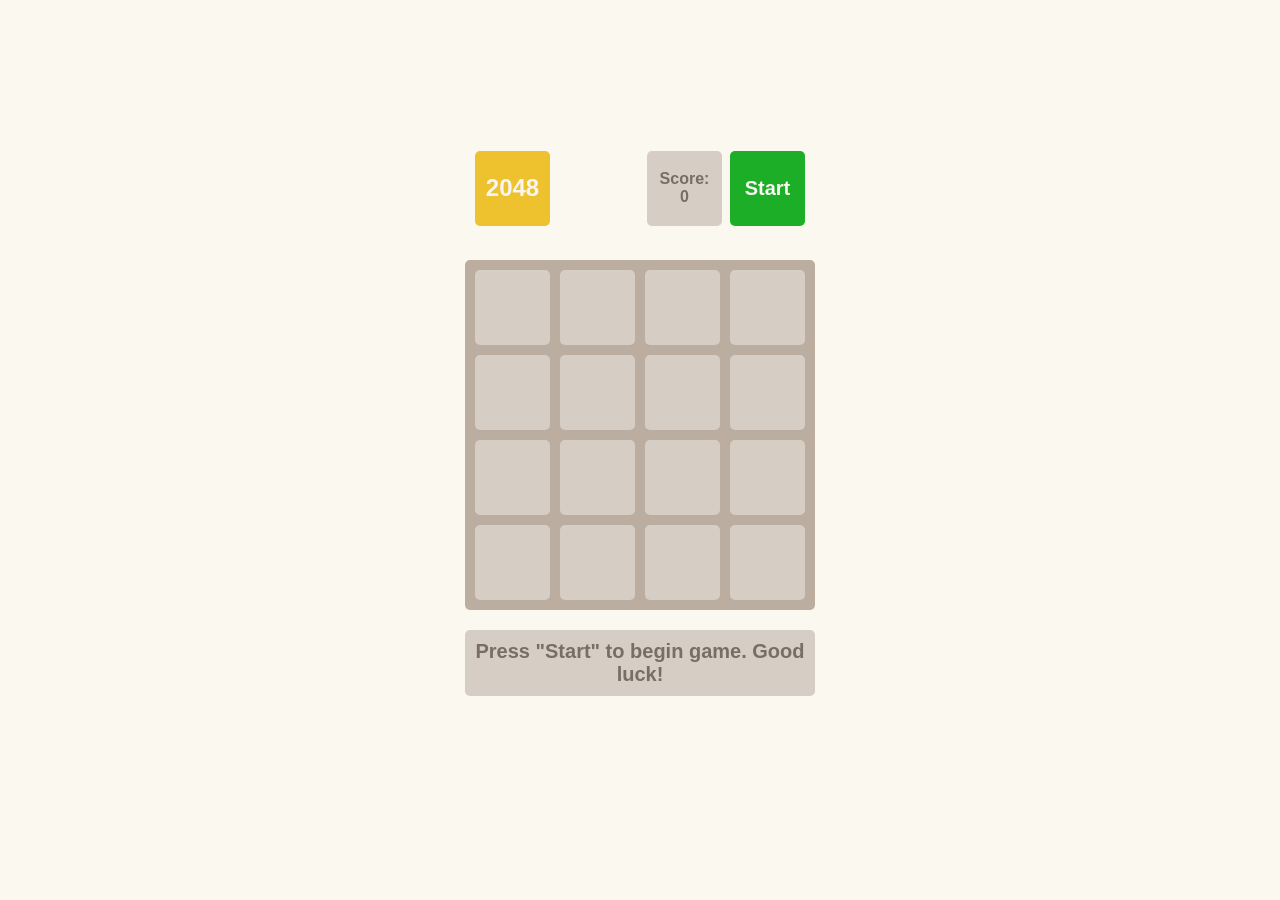
<file: index.html>
<!doctype html><html lang="en"><head><meta charset="utf-8"><meta name="viewport" content="width=device-width, initial-scale=1.0"><title>2048</title><link rel="icon shortcut" href="favicon.c73c8eaf.ico" type="image/x-icon"><link rel="stylesheet" href="js_2048_game.0ed356af.css"></head><body> <div class="container"> <div class="game-header"> <h1>2048</h1> <div class="controls"> <p class="info"> Score: <span class="game-score">0</span> </p> <button class="button start">Start</button> </div> </div> <table class="game-field"> <tbody> <tr class="field-row"> <td class="field-cell"></td> <td class="field-cell"></td> <td class="field-cell"></td> <td class="field-cell"></td> </tr> <tr class="field-row"> <td class="field-cell"></td> <td class="field-cell"></td> <td class="field-cell"></td> <td class="field-cell"></td> </tr> <tr class="field-row"> <td class="field-cell"></td> <td class="field-cell"></td> <td class="field-cell"></td> <td class="field-cell"></td> </tr> <tr class="field-row"> <td class="field-cell"></td> <td class="field-cell"></td> <td class="field-cell"></td> <td class="field-cell"></td> </tr> </tbody> </table> <div class="message-container"> <p class="hidden message message-lose">You lose! Restart the game?</p> <p class="hidden message message-win">Winner! Congrats! You did it!</p> <p class="message message-start"> Press "Start" to begin game. Good luck! </p> </div> </div> <script src="js_2048_game.9db04201.js" type="module"></script><script src="js_2048_game.370081f0.js" nomodule defer></script> </body></html>
</file>
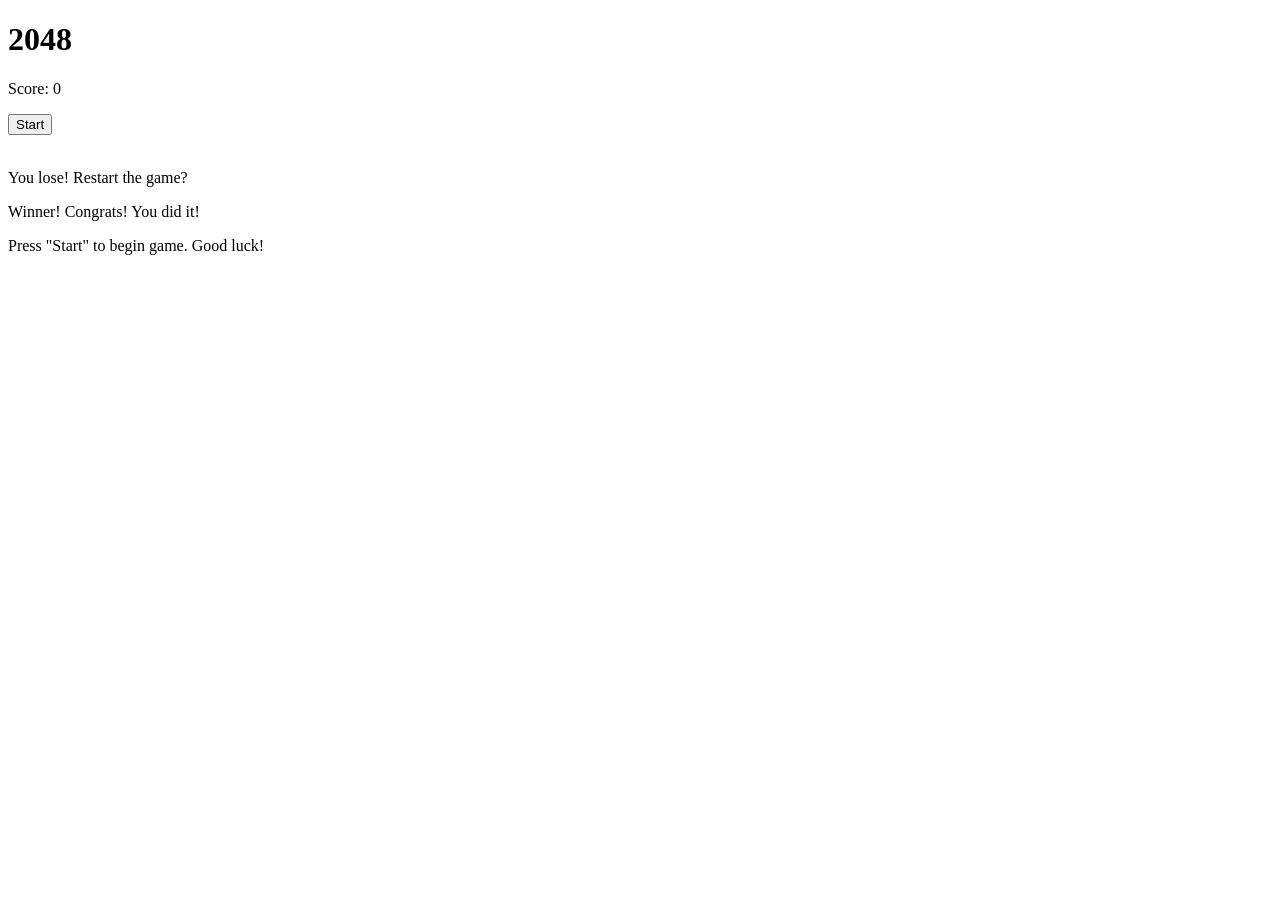
<file: src/index.html>
<!doctype html>
<html lang="en">
  <head>
    <meta charset="UTF-8" />
    <meta
      name="viewport"
      content="width=device-width, initial-scale=1.0"
    />
    <title>2048</title>
    <link
    rel="shortcut icon"
    href="./images/favicon.ico"
    type="image/x-icon"
  />
    <link
      rel="stylesheet"
      href="./styles/main.scss"
    />
  </head>
  <body>
    <div class="container">
      <div class="game-header">
        <h1>2048</h1>
        <div class="controls">
          <p class="info">
            Score:
            <span class="game-score">0</span>
          </p>
          <button class="button start">Start</button>
        </div>
      </div>

      <table class="game-field">
        <tbody>
          <tr class="field-row">
            <td class="field-cell"></td>
            <td class="field-cell"></td>
            <td class="field-cell"></td>
            <td class="field-cell"></td>
          </tr>

          <tr class="field-row">
            <td class="field-cell"></td>
            <td class="field-cell"></td>
            <td class="field-cell"></td>
            <td class="field-cell"></td>
          </tr>

          <tr class="field-row">
            <td class="field-cell"></td>
            <td class="field-cell"></td>
            <td class="field-cell"></td>
            <td class="field-cell"></td>
          </tr>

          <tr class="field-row">
            <td class="field-cell"></td>
            <td class="field-cell"></td>
            <td class="field-cell"></td>
            <td class="field-cell"></td>
          </tr>
        </tbody>
      </table>

      <div class="message-container">
        <p class="message message-lose hidden">You lose! Restart the game?</p>
        <p class="message message-win hidden">Winner! Congrats! You did it!</p>
        <p class="message message-start">
          Press "Start" to begin game. Good luck!
        </p>
      </div>
    </div>
    <script
      src="scripts/main.js"
      type="module"
    ></script>
  </body>
</html>
</file>
<file: js_2048_game.0ed356af.css>
body{background:#fbf8ef;-ms-flex-pack:center;justify-content:center;-ms-flex-align:center;align-items:center;min-height:100vh;margin:0;font-family:sans-serif;font-size:24px;font-weight:900;display:-ms-flexbox;display:flex}.field-cell{-webkit-user-select:none;-ms-user-select:none;user-select:none;box-sizing:border-box;color:#776e65;text-align:center;width:75px;height:75px;vertical-align:center;background:#d6cdc4;border-radius:5px}.field-cell--2{background:#eee4da}.field-cell--4{background:#ede0c8}.field-cell--8{color:#f9f6f2;background:#f2b179}.field-cell--16{color:#f9f6f2;background:#f59563}.field-cell--32{color:#f9f6f2;background:#f67c5f}.field-cell--64{color:#f9f6f2;background:#f65e3b}.field-cell--128{color:#f9f6f2;background:#edcf72}.field-cell--256{color:#f9f6f2;background:#edcc61}.field-cell--512{color:#f9f6f2;background:#edc850}.field-cell--1024{color:#f9f6f2;background:#edc53f}.field-cell--2048{color:#f9f6f2;background:#edc22e}.game-field{border-spacing:10px;background:#bbada0;border-radius:5px}.game-header{box-sizing:border-box;-ms-flex-pack:justify;justify-content:space-between;width:100%;margin-bottom:24px;padding:10px;display:-ms-flexbox;display:flex}h1{box-sizing:border-box;color:#f9f6f2;background:#edc22e;border-radius:5px;-ms-flex-pack:center;justify-content:center;-ms-flex-align:center;align-items:center;width:75px;height:75px;margin:0;font-size:24px;display:-ms-flexbox;display:flex}.info{box-sizing:border-box;color:#776e65;background:#d6cdc4;border-radius:5px;-ms-flex-direction:column;flex-direction:column;-ms-flex-pack:center;justify-content:center;-ms-flex-align:center;align-items:center;width:75px;height:75px;margin:0 8px 0 0;font-size:16px;display:-ms-flexbox;display:flex}.controls{display:-ms-flexbox;display:flex}.button{cursor:pointer;color:#f9f6f2;border:none;border-radius:5px;width:75px;height:75px;font-family:sans-serif;font-size:16px;font-weight:700;transition:background .25s}.start{background:#1dae28;font-size:20px}.start:hover{background:#179921}.restart{background:#f1b2b2}.restart:hover{background:#f87474}.message{box-sizing:border-box;color:#776e65;text-align:center;background:#d6cdc4;border-radius:5px;width:100%;padding:10px;font-size:20px}.hidden{display:none}.container{-ms-flex-direction:column;flex-direction:column;-ms-flex-align:center;align-items:center;width:350px;display:-ms-flexbox;display:flex}.message-win{color:#f9f6f2;background:#edc22e}.message-container{width:100%;height:150px}
/*# sourceMappingURL=js_2048_game.0ed356af.css.map */
</file>
